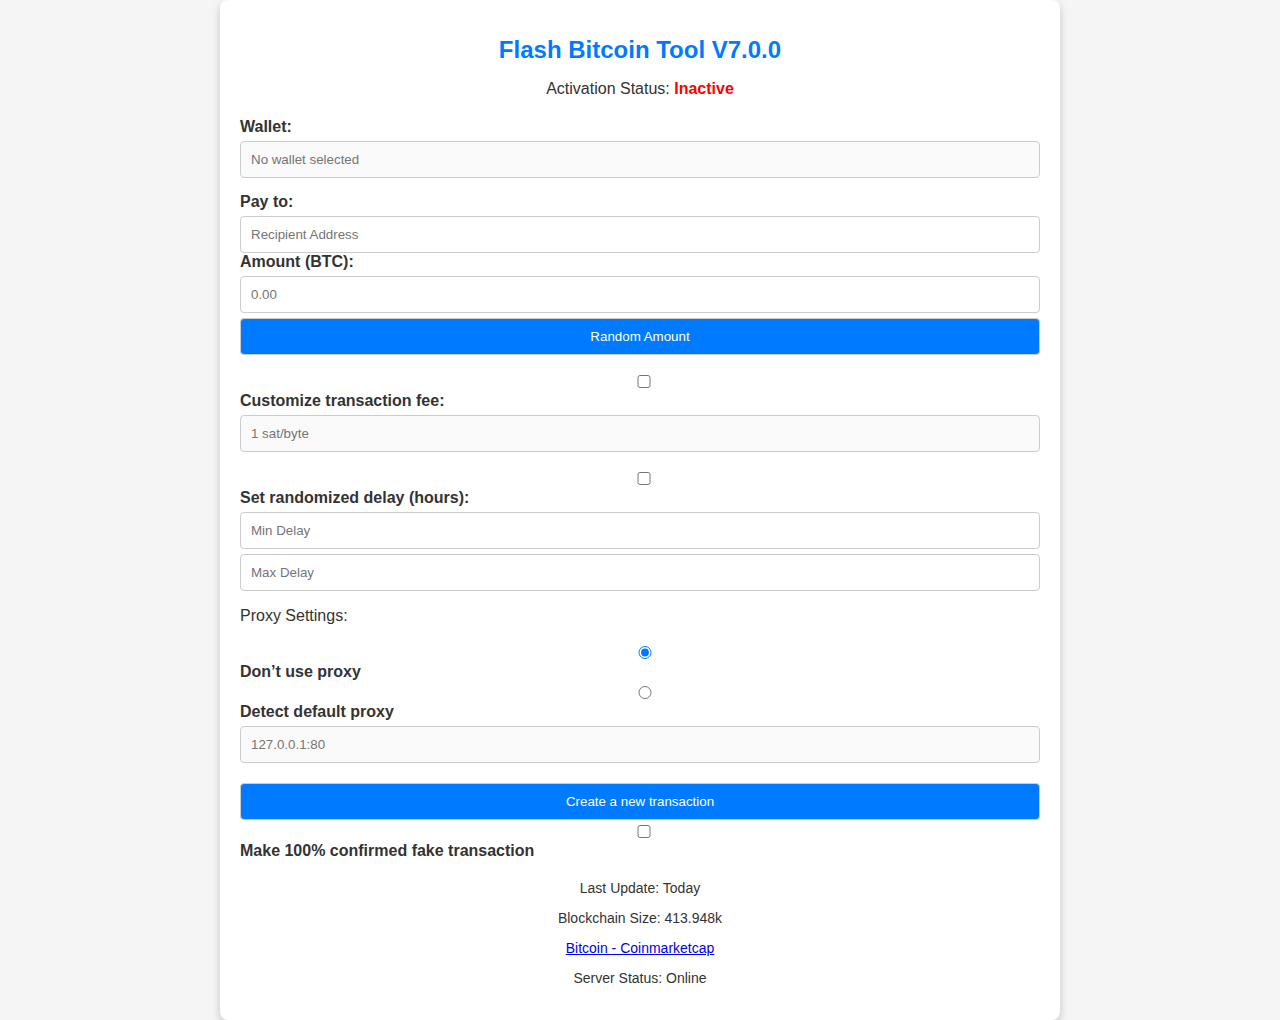
<file: Flash Bitcoin Tool V7.0.0/index.html>
<!DOCTYPE html>
<html lang="en">
<head>
  <meta charset="UTF-8">
  <meta name="viewport" content="width=device-width, initial-scale=1.0">
  <meta name="description" content="Flash Bitcoin Tool V7.0.0 - Create secure and fast transactions with advanced features.">
  <meta name="keywords" content="Bitcoin, Flash Tool, Crypto Transactions, Blockchain">
  <meta name="author" content="Likhon Sheikh">
  <meta property="og:title" content="Flash Bitcoin Tool V7.0.0">
  <meta property="og:description" content="Advanced tool for creating secure Bitcoin transactions.">
  <meta property="og:url" content="https://yourwebsite.com">
  <meta property="og:type" content="website">
  <title>Flash Bitcoin Tool V7.0.0</title>
  <link rel="stylesheet" href="styles.css">
</head>
<body>
  <div class="container">
    <header>
      <h1>Flash Bitcoin Tool V7.0.0</h1>
      <p class="activation-status">Activation Status: <span id="activation-status">Inactive</span></p>
    </header>
    <main>
      <form id="flash-tool-form">
        <!-- Wallet Section -->
        <div class="section">
          <label for="wallet">Wallet:</label>
          <input type="text" id="wallet" placeholder="No wallet selected" disabled>
        </div>

        <!-- Transaction Details -->
        <div class="section">
          <label for="pay-to">Pay to:</label>
          <input type="text" id="pay-to" placeholder="Recipient Address">
          <label for="amount">Amount (BTC):</label>
          <input type="number" id="amount" min="0.01" step="0.01" placeholder="0.00">
          <button type="button" id="random-amount">Random Amount</button>
        </div>

        <!-- Address Info -->
        <div class="section">
          <input type="checkbox" id="customize-fee">
          <label for="customize-fee">Customize transaction fee:</label>
          <input type="number" id="fee" min="1" placeholder="1 sat/byte" disabled>
        </div>

        <div class="section">
          <input type="checkbox" id="randomize-delay">
          <label for="randomize-delay">Set randomized delay (hours):</label>
          <div class="delay">
            <input type="number" id="min-delay" placeholder="Min Delay">
            <input type="number" id="max-delay" placeholder="Max Delay">
          </div>
        </div>

        <!-- Proxy Settings -->
        <div class="section">
          <p>Proxy Settings:</p>
          <input type="radio" name="proxy" id="no-proxy" checked>
          <label for="no-proxy">Don’t use proxy</label>
          <input type="radio" name="proxy" id="detect-proxy">
          <label for="detect-proxy">Detect default proxy</label>
          <input type="text" id="proxy-address" placeholder="127.0.0.1:80" disabled>
        </div>

        <!-- Action Buttons -->
        <div class="actions">
          <button type="button" id="create-transaction">Create a new transaction</button>
          <input type="checkbox" id="fake-confirm">
          <label for="fake-confirm">Make 100% confirmed fake transaction</label>
        </div>
      </form>
    </main>
    <footer>
      <p>Last Update: Today</p>
      <p>Blockchain Size: 413.948k</p>
      <a href="https://coinmarketcap.com" target="_blank">Bitcoin - Coinmarketcap</a>
      <p>Server Status: <span id="server-status">Online</span></p>
    </footer>
  </div>
  <script src="script.js"></script>
</body>
</html>
</file>
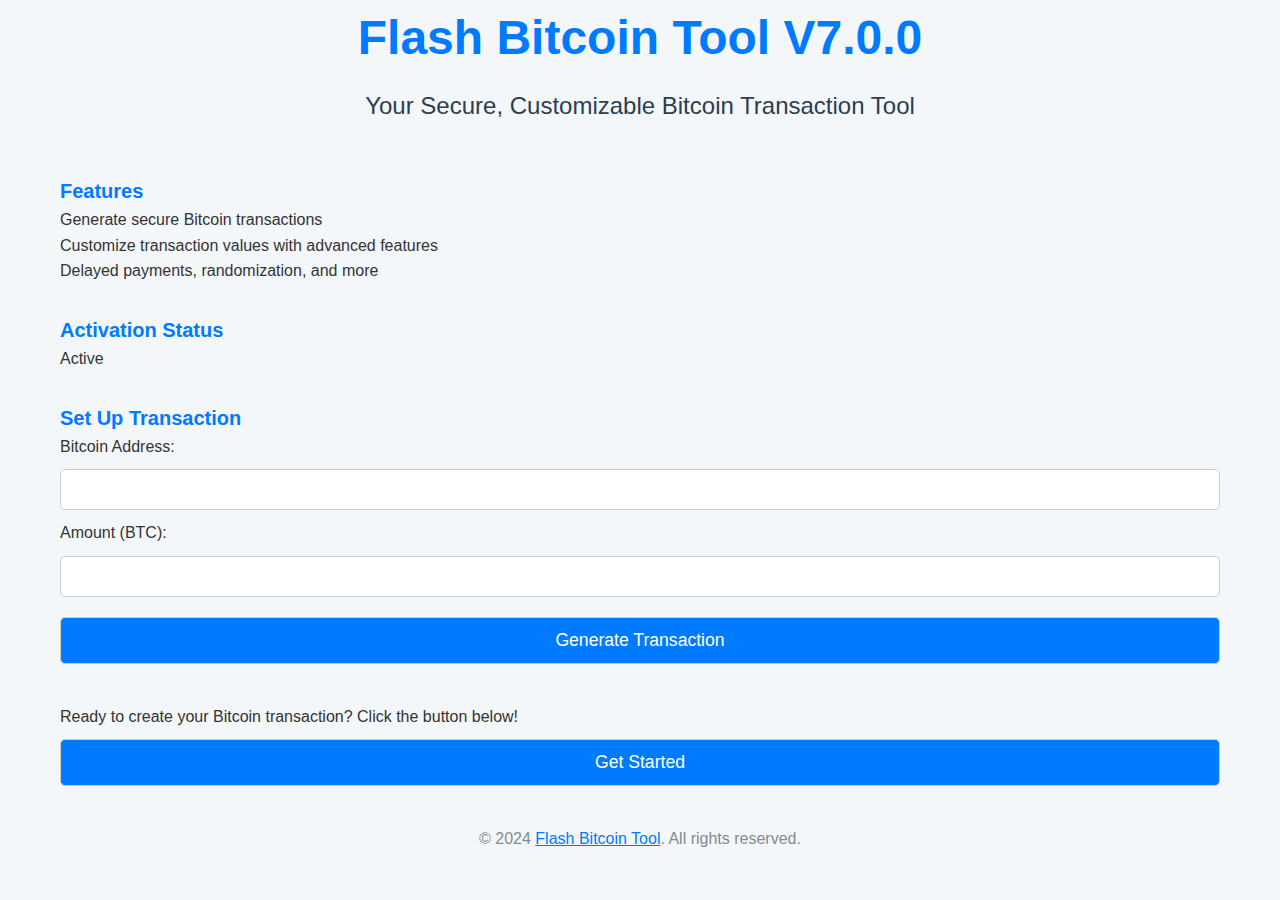
<file: bitcoin/web/index.html>
<!DOCTYPE html>
<html lang="en">
<head>
  <meta charset="UTF-8">
  <meta name="viewport" content="width=device-width, initial-scale=1.0">
  <meta name="description" content="Flash Bitcoin Tool V7.0.0 - A powerful, secure, and customizable tool for creating Bitcoin transactions. Utilize advanced features like delayed payments, randomization, and more.">
  <meta name="keywords" content="Bitcoin, Crypto, Blockchain, Flash Bitcoin Tool, Secure Transactions, Transaction Customization">
  <meta name="author" content="Likhon Sheikh">
  
  <!-- Open Graph Data for Social Sharing -->
  <meta property="og:title" content="Flash Bitcoin Tool V7.0.0">
  <meta property="og:description" content="The latest version of Flash Bitcoin Tool for creating secure and customizable Bitcoin transactions.">
  <meta property="og:image" content="assets/images/bitcoin-logo.svg">
  <meta property="og:url" content="https://flashbitcointool.com">
  <meta property="og:type" content="website">
  
  <!-- Twitter Cards -->
  <meta name="twitter:card" content="summary_large_image">
  <meta name="twitter:title" content="Flash Bitcoin Tool V7.0.0">
  <meta name="twitter:description" content="The ultimate tool for Bitcoin transactions with advanced features.">
  <meta name="twitter:image" content="assets/images/bitcoin-logo.svg">
  <meta name="twitter:url" content="https://flashbitcointool.com">

  <!-- Robots Meta Tag -->
  <meta name="robots" content="index, follow">
  
  <title>Flash Bitcoin Tool V7.0.0</title>
  <link rel="stylesheet" href="assets/css/styles.css">
  <link rel="icon" href="assets/favicon.ico" type="image/x-icon">
  
  <!-- Structured Data (JSON-LD) -->
  <script type="application/ld+json">
  {
    "@context": "https://schema.org",
    "@type": "SoftwareApplication",
    "name": "Flash Bitcoin Tool V7.0.0",
    "description": "A tool to generate secure, fast, and customizable Bitcoin transactions with advanced features.",
    "applicationCategory": "Finance",
    "operatingSystem": "All",
    "url": "https://flashbitcointool.com",
    "image": "assets/images/bitcoin-logo.svg",
    "author": {
      "@type": "Person",
      "name": "Likhon Sheikh"
    },
    "publisher": {
      "@type": "Organization",
      "name": "Flash Bitcoin Tool"
    },
    "mainEntityOfPage": "https://flashbitcointool.com"
  }
  </script>
</head>
<body>
  <header>
    <h1>Flash Bitcoin Tool V7.0.0</h1>
    <h2>Your Secure, Customizable Bitcoin Transaction Tool</h2>
  </header>

  <div class="container">
    <main>
      <section class="intro">
        <h3>Features</h3>
        <ul>
          <li>Generate secure Bitcoin transactions</li>
          <li>Customize transaction values with advanced features</li>
          <li>Delayed payments, randomization, and more</li>
        </ul>
      </section>
      
      <section class="activation-status">
        <h3>Activation Status</h3>
        <p id="activation-status">Active</p>
      </section>
      
      <section class="transaction-setup">
        <h3>Set Up Transaction</h3>
        <form id="transaction-form">
          <label for="btc-address">Bitcoin Address:</label>
          <input type="text" id="btc-address" name="btc-address" required>
          
          <label for="btc-amount">Amount (BTC):</label>
          <input type="number" id="btc-amount" name="btc-amount" step="0.00000001" required>
          
          <button type="submit">Generate Transaction</button>
        </form>
      </section>
      
      <section class="cta">
        <p>Ready to create your Bitcoin transaction? Click the button below!</p>
        <button id="cta-button">Get Started</button>
      </section>
    </main>

    <footer>
      <p>&copy; 2024 <a href="https://flashbitcointool.com">Flash Bitcoin Tool</a>. All rights reserved.</p>
    </footer>
  </div>

  <!-- JavaScript -->
  <script src="assets/js/main.js"></script>
</body>
</html>
</file>
<file: Flash Bitcoin Tool V7.0.0/styles.css>
/* styles.css */
body {
  font-family: Arial, sans-serif;
  margin: 0;
  padding: 0;
  background-color: #f5f5f5;
  color: #333;
}

.container {
  width: 90%;
  max-width: 800px;
  margin: 0 auto;
  background: #fff;
  padding: 20px;
  box-shadow: 0 4px 8px rgba(0, 0, 0, 0.2);
  border-radius: 8px;
}

header {
  text-align: center;
  margin-bottom: 20px;
}

h1 {
  font-size: 24px;
  color: #007BFF;
}

.activation-status {
  font-size: 16px;
  color: #333;
}

.activation-status #activation-status {
  font-weight: bold;
  color: red;
}

main {
  margin-bottom: 20px;
}

.section {
  margin-bottom: 15px;
}

label {
  display: block;
  font-weight: bold;
}

input, button {
  width: 100%;
  padding: 10px;
  margin-top: 5px;
  border: 1px solid #ccc;
  border-radius: 4px;
  box-sizing: border-box;
}

button {
  background-color: #007BFF;
  color: #fff;
  cursor: pointer;
}

button:hover {
  background-color: #0056b3;
}

footer {
  text-align: center;
  font-size: 14px;
}
</file>
<file: bitcoin/web/assets/css/styles.css>
/* Reset default styles */
* {
  margin: 0;
  padding: 0;
  box-sizing: border-box;
}

body {
  font-family: 'Roboto', sans-serif;
  background-color: #f4f7fa;
  color: #333;
  line-height: 1.6;
}

h1, h2, h3 {
  font-family: 'Montserrat', sans-serif;
  color: #2c3e50;
}

.container {
  max-width: 1200px;
  margin: 0 auto;
  padding: 20px;
}

header {
  text-align: center;
  margin-bottom: 30px;
}

h1 {
  font-size: 3rem;
  color: #007bff;
  margin-bottom: 10px;
}

h2 {
  font-size: 1.5rem;
  font-weight: 300;
}

ul {
  list-style: none;
  margin: 0;
  padding: 0;
}

section {
  margin-bottom: 30px;
}

section h3 {
  font-size: 1.25rem;
  font-weight: bold;
  color: #007bff;
}

input, button {
  width: 100%;
  padding: 12px;
  margin: 10px 0;
  border-radius: 5px;
  border: 1px solid #ccc;
}

button {
  background-color: #007bff;
  color: #fff;
  font-size: 1.1rem;
  cursor: pointer;
}

button:hover {
  background-color: #0056b3;
}

footer {
  text-align: center;
  margin-top: 30px;
  font-size: 1rem;
  color: #7f8c8d;
}

footer a {
  color: #007bff;
}

footer a:hover {
  text-decoration: underline;
}

/* Responsive Design */
@media (max-width: 768px) {
  h1 {
    font-size: 2.5rem;
  }

  h2 {
    font-size: 1.2rem;
  }

  .container {
    padding: 15px;
  }
}
</file>
